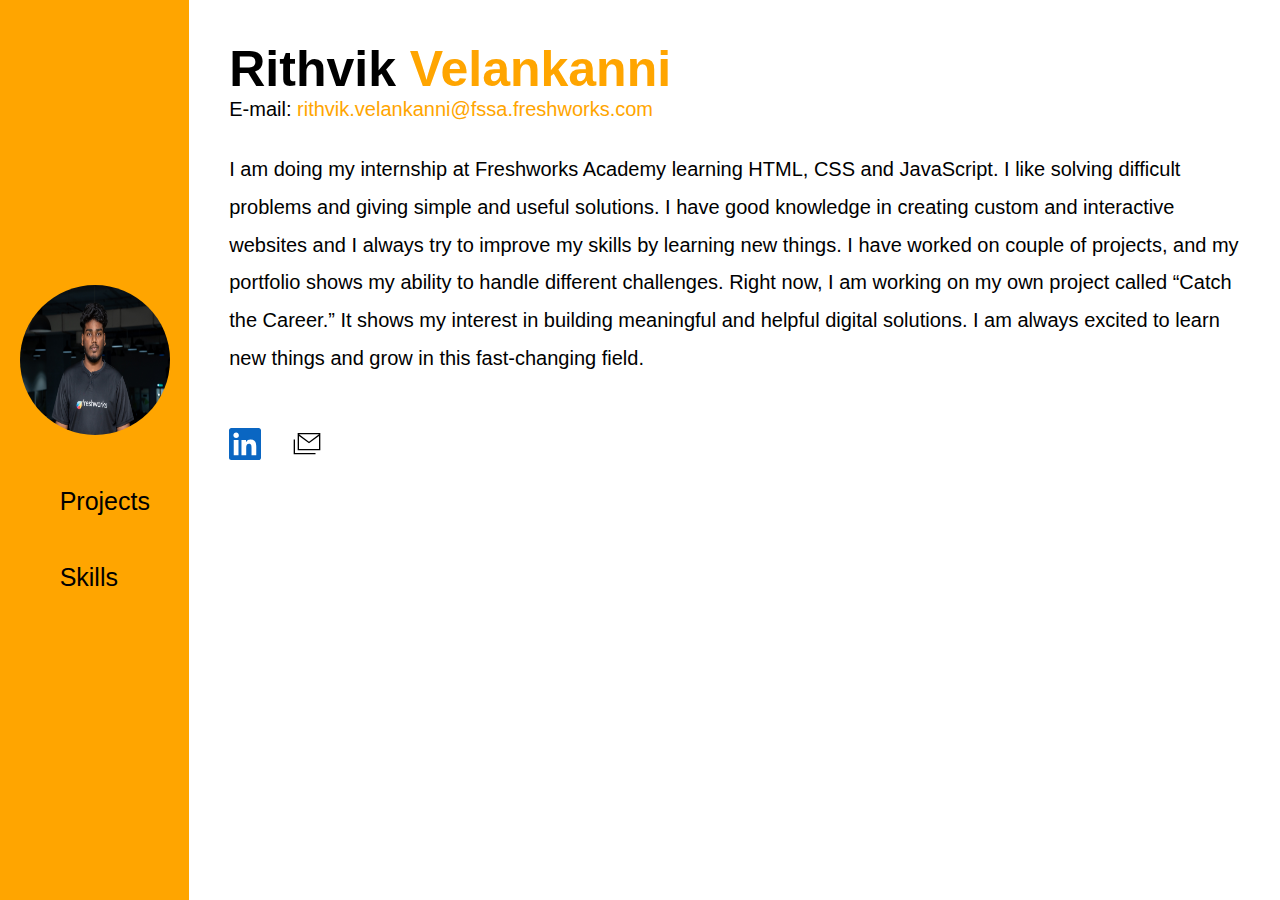
<file: index.html>
<!DOCTYPE html>
<html lang="en">
  <head>
    <meta charset="UTF-8" />
    <meta name="viewport" content="width=device-width, initial-scale=1.0" />
    <title>My portfolio</title>
    <link rel="stylesheet" href="./css/style.css" />
  </head>
  <body>
    <div class="content">
      <div class="nav">
        <ol>
          <a href=""><img src="./assets/Rithvik_V.jpg" alt=""  /></a> 
          <a href="./html/project.html" class="navli"><li>Projects</li></a>
         
          <a href="./html/skill.html" class="navli"><li>Skills</li></a>
        </ol>
      </div>
      <div class="para">
        <h1>Rithvik <span class="l1">Velankanni</span></h1>
        E-mail:<span class="mail">
          <a href="mailto:rithvik.velankanni@fssa.freshworks.com"
            >rithvik.velankanni@fssa.freshworks.com</a
          >
        </span>
        <div class="con">
          I am doing my internship at Freshworks Academy learning HTML, CSS and
          JavaScript. I like solving difficult problems and giving simple and
          useful solutions. I have good knowledge in creating custom and
          interactive websites and I always try to improve my skills by learning
          new things. I have worked on couple of projects, and my portfolio
          shows my ability to handle different challenges. Right now, I am
          working on my own project called “Catch the Career.” It shows my
          interest in building meaningful and helpful digital solutions. I am
          always excited to learn new things and grow in this fast-changing
          field. <br />
         
        </div>
        <div class="icon">
          <a href="https://www.linkedin.com/in/rithvik-v-b9b011392/"><svg xmlns="http://www.w3.org/2000/svg" width="32" height="32" viewBox="0 0 256 256"><!-- Icon from SVG Logos by Gil Barbara - https://raw.githubusercontent.com/gilbarbara/logos/master/LICENSE.txt --><path fill="#0A66C2" d="M218.123 218.127h-37.931v-59.403c0-14.165-.253-32.4-19.728-32.4c-19.756 0-22.779 15.434-22.779 31.369v60.43h-37.93V95.967h36.413v16.694h.51a39.91 39.91 0 0 1 35.928-19.733c38.445 0 45.533 25.288 45.533 58.186zM56.955 79.27c-12.157.002-22.014-9.852-22.016-22.009s9.851-22.014 22.008-22.016c12.157-.003 22.014 9.851 22.016 22.008A22.013 22.013 0 0 1 56.955 79.27m18.966 138.858H37.95V95.967h37.97zM237.033.018H18.89C8.58-.098.125 8.161-.001 18.471v219.053c.122 10.315 8.576 18.582 18.89 18.474h218.144c10.336.128 18.823-8.139 18.966-18.474V18.454c-.147-10.33-8.635-18.588-18.966-18.453"/></svg></a>
          <a href="mailto:rithvik.velankanni@fssa.freshworks.com"><svg xmlns="http://www.w3.org/2000/svg" width="32" height="32" viewBox="0 0 24 24"><!-- Icon from Material Symbols Light by Google - https://github.com/google/material-design-icons/blob/master/LICENSE --><path fill="currentColor" d="M5 16.77v-13h17v13zm8.5-5.283L6 5.943v9.825h15V5.944zm0-1.176L21 4.77H6zM2 19.77V8.654h1v10.115h15.385v1zm19-15H6z"/></svg></a>
        </div>
      </div>
    </div>
  </body>
</html>
</file>
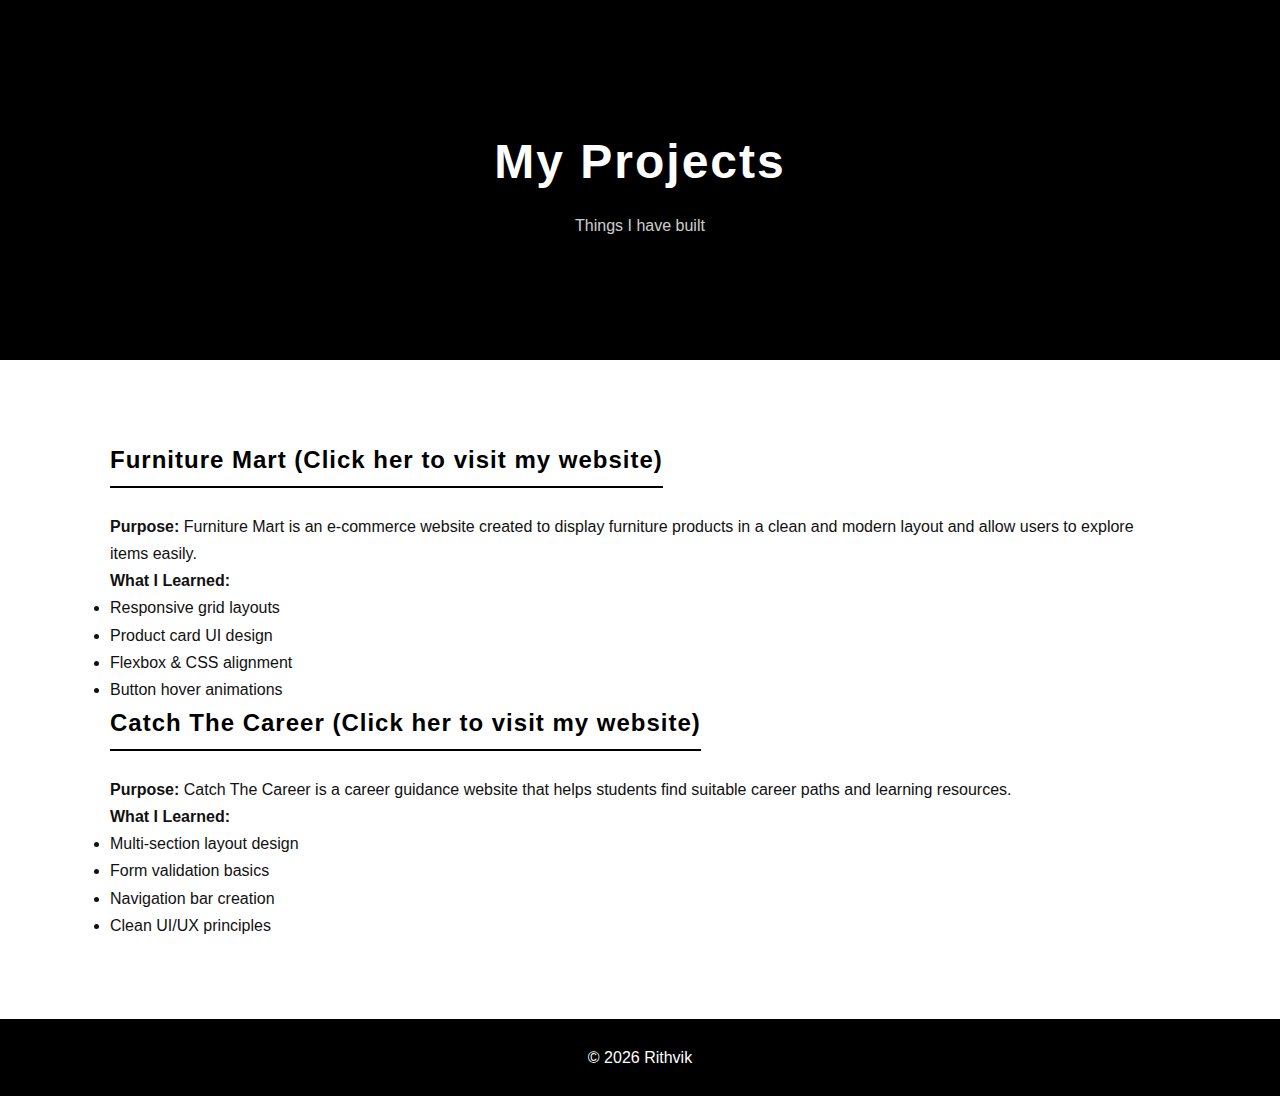
<file: html/pro.html>
<!DOCTYPE html>
<html lang="en">
<head>
<meta charset="UTF-8">
<title>My Projects | Rithvik</title>

<link href="../css/pro.css" rel="stylesheet">
</head>
<body>

<header class="hero small">
  <h1>My Projects</h1>
  <p>Things I have built</p>
</header>

<section class="projects">

<div class="project-box">
 <a href="https://samrithvik1320-eng.github.io/Static_web_page/"><h2>Furniture Mart (Click her to visit my website)</h2></a>
<p><b>Purpose:</b> Furniture Mart is an e-commerce website created to display furniture products in a clean and modern layout and allow users to explore items easily.</p>

<p><b>What I Learned:</b></p>
<ul>
  <li>Responsive grid layouts</li>
  <li>Product card UI design</li>
  <li>Flexbox & CSS alignment</li>
  <li>Button hover animations</li>
</ul>
</div>

<div class="project-box">
<a href=" https://samrithvik1320-eng.github.io/full-stack/"><h2>Catch The Career (Click her to visit  my website)</h2></a> 
<p><b>Purpose:</b> Catch The Career is a career guidance website that helps students find suitable career paths and learning resources.</p>

<p><b>What I Learned:</b></p>
<ul>
  <li>Multi-section layout design</li>
  <li>Form validation basics</li>
  <li>Navigation bar creation</li>
  <li>Clean UI/UX principles</li>
</ul>
</div>

</section>

<footer>© 2026 Rithvik</footer>

</body>
</html>
</file>
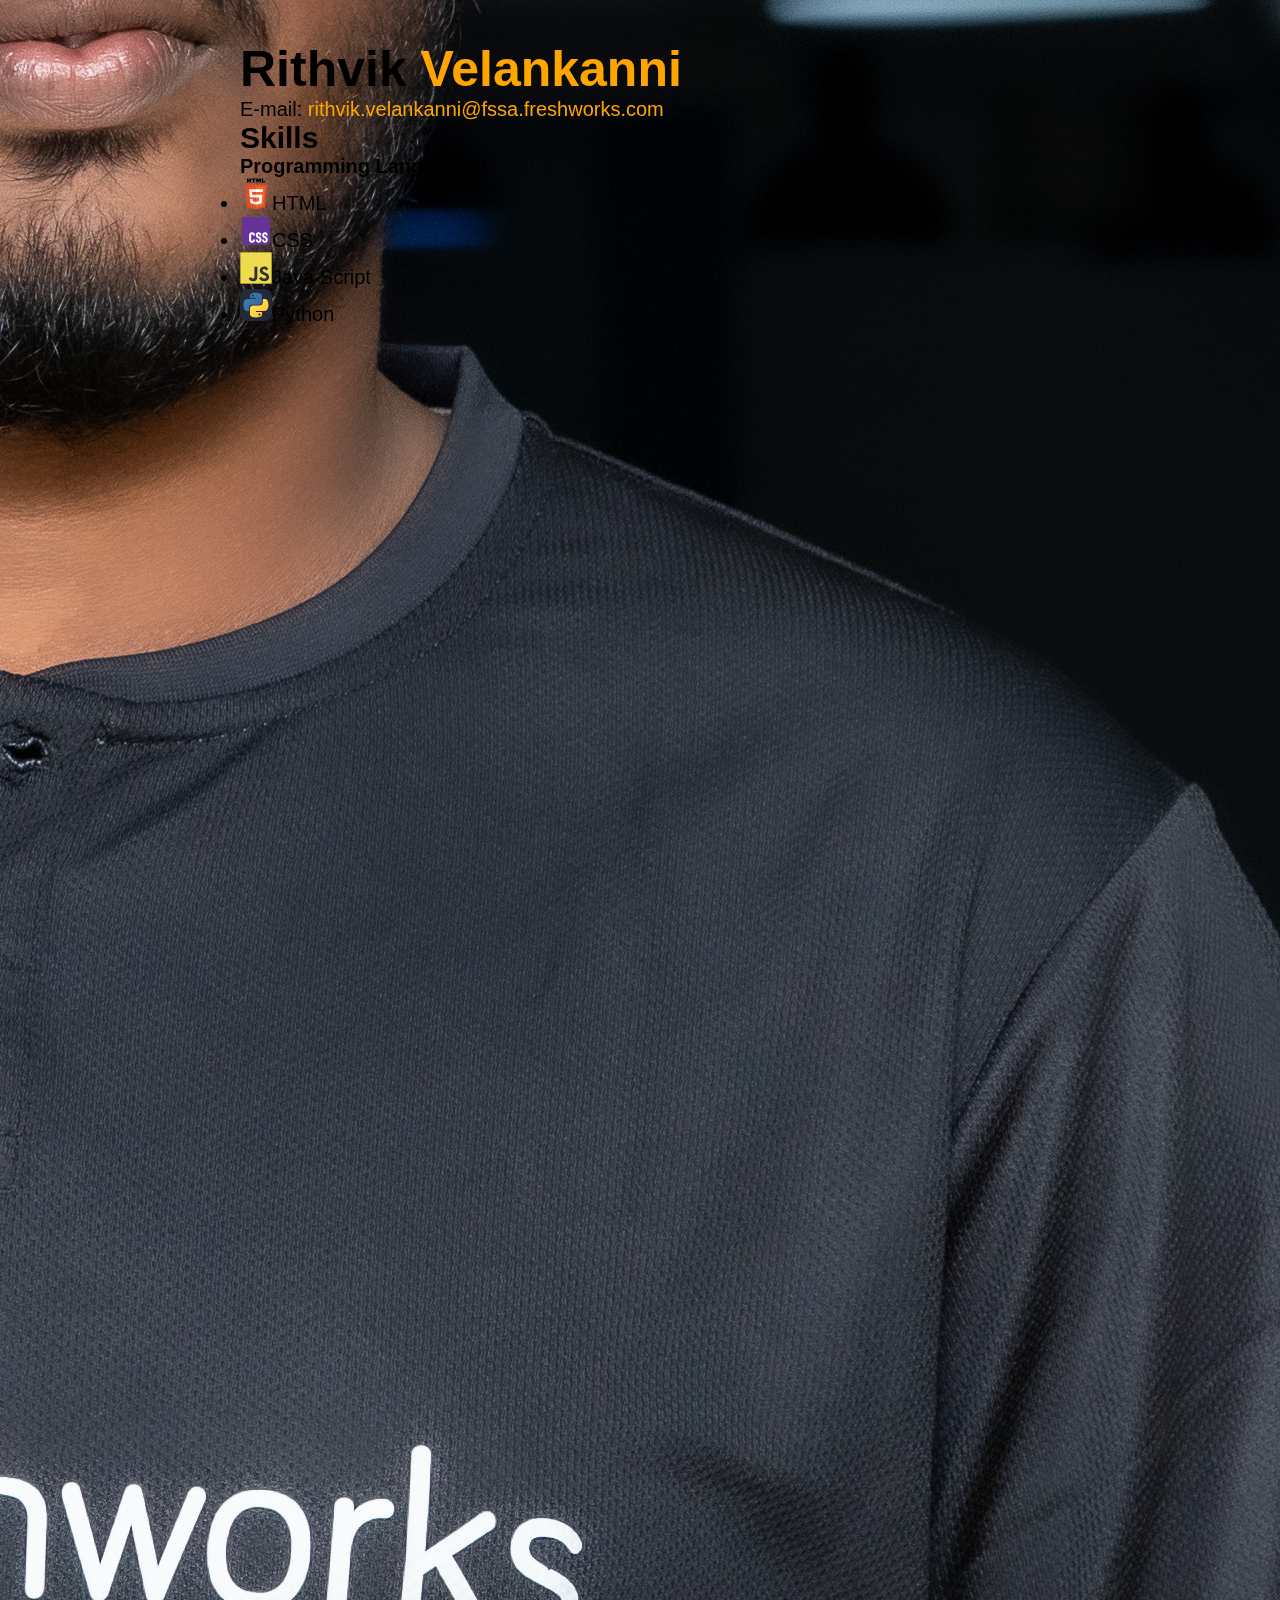
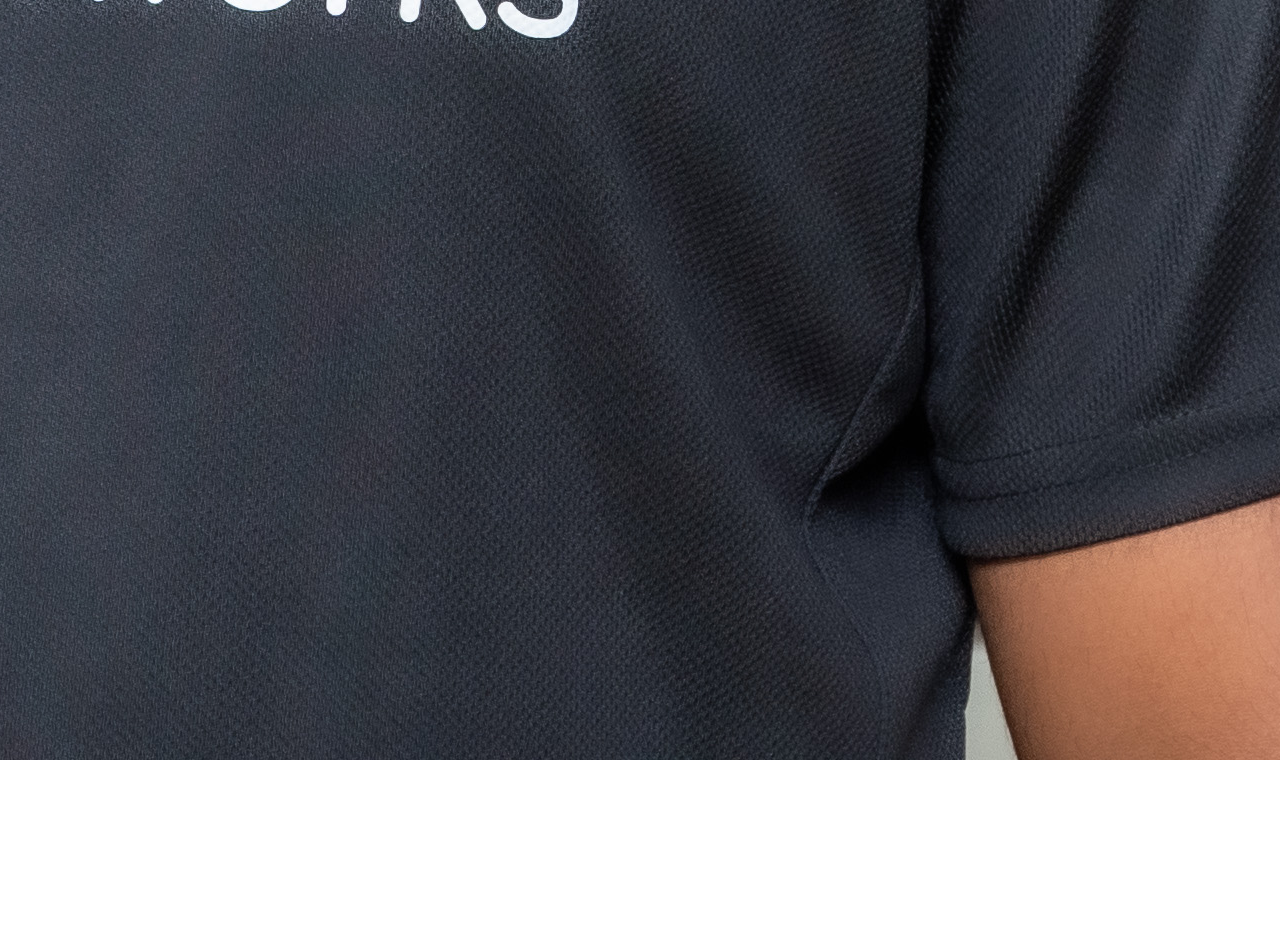
<file: html/skill.html>
<!DOCTYPE html>
<html lang="en">
  <head>
    <meta charset="UTF-8" />
    <meta name="viewport" content="width=device-width, initial-scale=1.0" />
    <title>Skills Page</title>
    <link rel="stylesheet" href="../css/skill.css" />
  </head>
  <body>
    <div class="content">
      <div class="nav">
        <ol class="">
           <a href="../index.html"><img src="../assets/Rithvik_V.jpg" alt=""  /></a> 
          <a href="../html/project.html" class="navli"><li>Projects</li></a>
         
          <a href="../html/skill.html" class="navli"><li>Skills</li></a>
        </ol>
      </div>
      <div class="para">
        <h1>Rithvik <span class="l1">Velankanni</span></h1>
        E-mail:<span class="mail">
          <a href="mailto:rithvik.velankanni@fssa.freshworks.com"
            >rithvik.velankanni@fssa.freshworks.com</a
          >
        </span>
        <div class="con">
          <h2>Skills</h2>
          <h4>Programming Languages: </h4>
          <ul>
            <li><svg xmlns="http://www.w3.org/2000/svg" width="32" height="32" viewBox="0 0 128 128"><!-- Icon from Devicon by konpa - https://github.com/devicons/devicon/blob/master/LICENSE --><path fill="#e44d26" d="m27.854 116.354l-8.043-90.211h88.378l-8.051 90.197l-36.192 10.033z"/><path fill="#f16529" d="m64 118.704l29.244-8.108l6.881-77.076H64z"/><path fill="#ebebeb" d="M64 66.978H49.359l-1.01-11.331H64V44.583H36.257l.264 2.969l2.72 30.489H64zm0 28.733l-.049.013l-12.321-3.328l-.788-8.823H39.735l1.55 17.372l22.664 6.292l.051-.015z"/><path d="M28.034 1.627h5.622v5.556H38.8V1.627h5.623v16.822H38.8v-5.633h-5.143v5.633h-5.623zm23.782 5.579h-4.95V1.627h15.525v5.579h-4.952v11.243h-5.623zm13.039-5.579h5.862l3.607 5.911l3.603-5.911h5.865v16.822h-5.601v-8.338l-3.867 5.981h-.098l-3.87-5.981v8.338h-5.502V1.627zm21.736 0h5.624v11.262h7.907v5.561H86.591z"/><path fill="#fff" d="M63.962 66.978v11.063h13.624L76.302 92.39l-12.34 3.331v11.51l22.682-6.286l.166-1.87l2.6-29.127l.27-2.97h-2.982zm0-22.395v11.064h26.725l.221-2.487l.505-5.608l.265-2.969z"/></svg>HTML</li>
            <li><svg xmlns="http://www.w3.org/2000/svg" width="32" height="32" viewBox="0 0 32 32"><!-- Icon from VSCode Icons by Roberto Huertas - https://github.com/vscode-icons/vscode-icons/blob/master/LICENSE --><path fill="#639" d="M1.995 1.994h23.52a4.48 4.48 0 0 1 4.48 4.48v19.04a4.48 4.48 0 0 1-4.48 4.48H6.475a4.48 4.48 0 0 1-4.48-4.48Z"/><path fill="#fff" d="M9.079 24.87v-4.704c0-1.876 1.204-2.884 3.024-2.884c1.792-.028 2.912 1.148 2.856 3.136h-2.072c.056-.756-.28-1.316-.84-1.288c-.7 0-.896.476-.896 1.372v4.088c0 .868.28 1.288.896 1.316c.644 0 .896-.644.84-1.372h2.072c.112 2.044-1.176 3.248-2.996 3.22c-1.764 0-2.884-.98-2.884-2.884m6.636-.336h1.932c.028.896.308 1.456.924 1.456s.84-.364.84-1.204c0-.7-.308-1.092-1.064-1.456l-.728-.336c-1.288-.616-1.82-1.372-1.82-2.884c0-1.68 1.064-2.856 2.8-2.856s2.66 1.204 2.688 3.164h-1.876c0-.812-.168-1.372-.784-1.372c-.56 0-.84.28-.84.98s.252.98.924 1.26l.672.308c1.428.672 2.044 1.54 2.044 3.164c0 1.932-1.092 2.996-2.884 2.996s-2.8-1.232-2.828-3.22m6.328 0h1.96c0 .896.308 1.456.896 1.456s.84-.364.84-1.204c0-.7-.28-1.092-1.064-1.456l-.728-.336c-1.288-.616-1.792-1.372-1.792-2.884c0-1.68 1.036-2.856 2.8-2.856s2.632 1.204 2.688 3.164h-1.876c-.028-.812-.196-1.372-.812-1.372c-.56 0-.812.28-.812.98s.224.98.896 1.26l.7.308c1.4.672 2.016 1.54 2.016 3.164c0 1.932-1.092 2.996-2.884 2.996s-2.8-1.232-2.828-3.22"/></svg>CSS</li>
            <li><svg xmlns="http://www.w3.org/2000/svg" width="32" height="32" viewBox="0 0 128 128"><!-- Icon from Devicon by konpa - https://github.com/devicons/devicon/blob/master/LICENSE --><path fill="#f0db4f" d="M1.408 1.408h125.184v125.185H1.408z"/><path fill="#323330" d="M116.347 96.736c-.917-5.711-4.641-10.508-15.672-14.981c-3.832-1.761-8.104-3.022-9.377-5.926c-.452-1.69-.512-2.642-.226-3.665c.821-3.32 4.784-4.355 7.925-3.403c2.023.678 3.938 2.237 5.093 4.724c5.402-3.498 5.391-3.475 9.163-5.879c-1.381-2.141-2.118-3.129-3.022-4.045c-3.249-3.629-7.676-5.498-14.756-5.355l-3.688.477c-3.534.893-6.902 2.748-8.877 5.235c-5.926 6.724-4.236 18.492 2.975 23.335c7.104 5.332 17.54 6.545 18.873 11.531c1.297 6.104-4.486 8.08-10.234 7.378c-4.236-.881-6.592-3.034-9.139-6.949c-4.688 2.713-4.688 2.713-9.508 5.485c1.143 2.499 2.344 3.63 4.26 5.795c9.068 9.198 31.76 8.746 35.83-5.176c.165-.478 1.261-3.666.38-8.581M69.462 58.943H57.753l-.048 30.272c0 6.438.333 12.34-.714 14.149c-1.713 3.558-6.152 3.117-8.175 2.427c-2.059-1.012-3.106-2.451-4.319-4.485c-.333-.584-.583-1.036-.667-1.071l-9.52 5.83c1.583 3.249 3.915 6.069 6.902 7.901c4.462 2.678 10.459 3.499 16.731 2.059c4.082-1.189 7.604-3.652 9.448-7.401c2.666-4.915 2.094-10.864 2.07-17.444c.06-10.735.001-21.468.001-32.237"/></svg>Java Script</li>
           
            <li><svg xmlns="http://www.w3.org/2000/svg" width="32" height="32" viewBox="0 0 256 256"><!-- Icon from Skill Icons by tandpfun - https://github.com/tandpfun/skill-icons/blob/main/LICENSE --><g fill="none"><rect width="256" height="256" fill="#242938" rx="60"/><path fill="url(#SVGQp78JeTL)" d="M127.279 29c-50.772 0-47.602 22.018-47.602 22.018l.057 22.81h48.451v6.85H60.489S28 76.992 28 128.221s28.357 49.414 28.357 49.414h16.924v-23.773s-.912-28.357 27.905-28.357h48.054s26.999.436 26.999-26.094V55.546S180.338 29 127.279 29m-26.716 15.339a8.71 8.71 0 0 1 8.717 8.717a8.71 8.71 0 0 1-8.717 8.716a8.71 8.71 0 0 1-8.716-8.716a8.71 8.71 0 0 1 8.716-8.717"/><path fill="url(#SVGTfP00bRe)" d="M128.721 227.958c50.772 0 47.602-22.017 47.602-22.017l-.057-22.811h-48.451v-6.849h67.696S228 179.966 228 128.736s-28.357-49.413-28.357-49.413h-16.924v23.773s.912 28.357-27.905 28.357H106.76s-27-.437-27 26.093v43.866s-4.099 26.546 48.961 26.546m26.716-15.339a8.71 8.71 0 0 1-8.717-8.716a8.71 8.71 0 0 1 8.717-8.717a8.71 8.71 0 0 1 8.717 8.717a8.71 8.71 0 0 1-8.717 8.716"/><defs><linearGradient id="SVGQp78JeTL" x1="47.22" x2="146.333" y1="46.896" y2="145.02" gradientUnits="userSpaceOnUse"><stop stop-color="#387EB8"/><stop offset="1" stop-color="#366994"/></linearGradient><linearGradient id="SVGTfP00bRe" x1="108.056" x2="214.492" y1="109.905" y2="210.522" gradientUnits="userSpaceOnUse"><stop stop-color="#FFE052"/><stop offset="1" stop-color="#FFC331"/></linearGradient></defs></g></svg>Python</li>
          </ul>
        </div>
      </div>
    </div>
  </body>
</html>
</file>
<file: css/style.css>
*{
    margin: 0px;
    padding: 0px;
}
body{
    font-family: Arial, Helvetica, sans-serif;
}
.content{
    display: flex;
}

.nav{
    height: 100vh;
    display: flex;
    align-items: center;
    justify-content: center;
    background-color: orange;
    width: 1000px;
}
.navli{
    text-decoration: none;
    list-style-type:none;
    color:rgb(0, 0, 0);
    font-size: 25px;
    line-height: 2cm;    
}
.l1{
    color: orange;
    
}
.para{
    padding: 40px;
    font-size: 20px;
}
.para h1{
    font-size: 50px;
}
.mail a{
    text-decoration: none;
    color: orange;
}
.con{
    padding-top: 30px;
    line-height: 1cm;
}

.icon a{
    color: black;
    
}
.icon{
    display: flex;
    padding-top: 50px;
    gap: 30px;
}
img{
    height: 150px;
    width: 150px;
    border-radius: 100%;
}
li{
    padding-left: 40px;
}
</file>
<file: css/pro.css>
*{
  margin:0;
  padding:0;
  box-sizing:border-box;
  font-family:'Poppins',sans-serif;
}

body{
  background:#fff;
  color:#111;
  line-height:1.7;
}

/* HERO */
.hero{
  height:40vh;
  background:#000;
  color:#fff;
  display:flex;
  flex-direction:column;
  justify-content:center;
  align-items:center;
  text-align:center;
}
a{
    text-decoration: none;
    color: #000;
    
    
}


.hero h1{
  font-size:3rem;
  letter-spacing:2px;
}

.hero p{
  margin-top:10px;
  opacity:0.8;
}

/* SECTION */
section{
  max-width:1100px;
  margin:auto;
  padding:80px 20px;
}

h2{
  margin-bottom:25px;
  letter-spacing:1px;
  border-bottom:2px solid #000;
  display:inline-block;
  padding-bottom:5px;
}

/* CARD */
.project-card{
  background:#f7f7f7;
  padding:35px;
  border-radius:22px;
  box-shadow:0 10px 30px rgba(0,0,0,0.08);
  margin-bottom:30px;
  transition:0.3s;
}

.project-card:hover{
  transform:translateY(-8px);
}

.project-card h3{
  margin-bottom:10px;
}

.project-card ul{
  margin-top:12px;
  padding-left:20px;
}

.project-card li{
  margin-bottom:8px;
}

/* FOOTER */
footer{
  text-align:center;
  padding:25px;
  background:#000;
  color:#fff;
}
</file>
<file: css/skill.css>
*{
    margin: 0px;
    padding: 0px;
}
body{
    font-family: Arial, Helvetica, sans-serif;
}
.content{
    display: flex;
}

.nav{
    height: 100vh;
    display: flex;
    align-items: center;
    justify-content: center;
    background-color: orange;
    width: 200px;
}
.navli{
    text-decoration: none;
    list-style-type:none;
    color:rgb(0, 0, 0);
    font-size: 25px;
    line-height: 2cm;    
}
.l1{
    color: orange;
    
}
.para{
    padding: 40px;
    font-size: 20px;
}
.para h1{
    font-size: 50px;
}
.mail a{
    text-decoration: none;
    color: orange;
}
</file>
